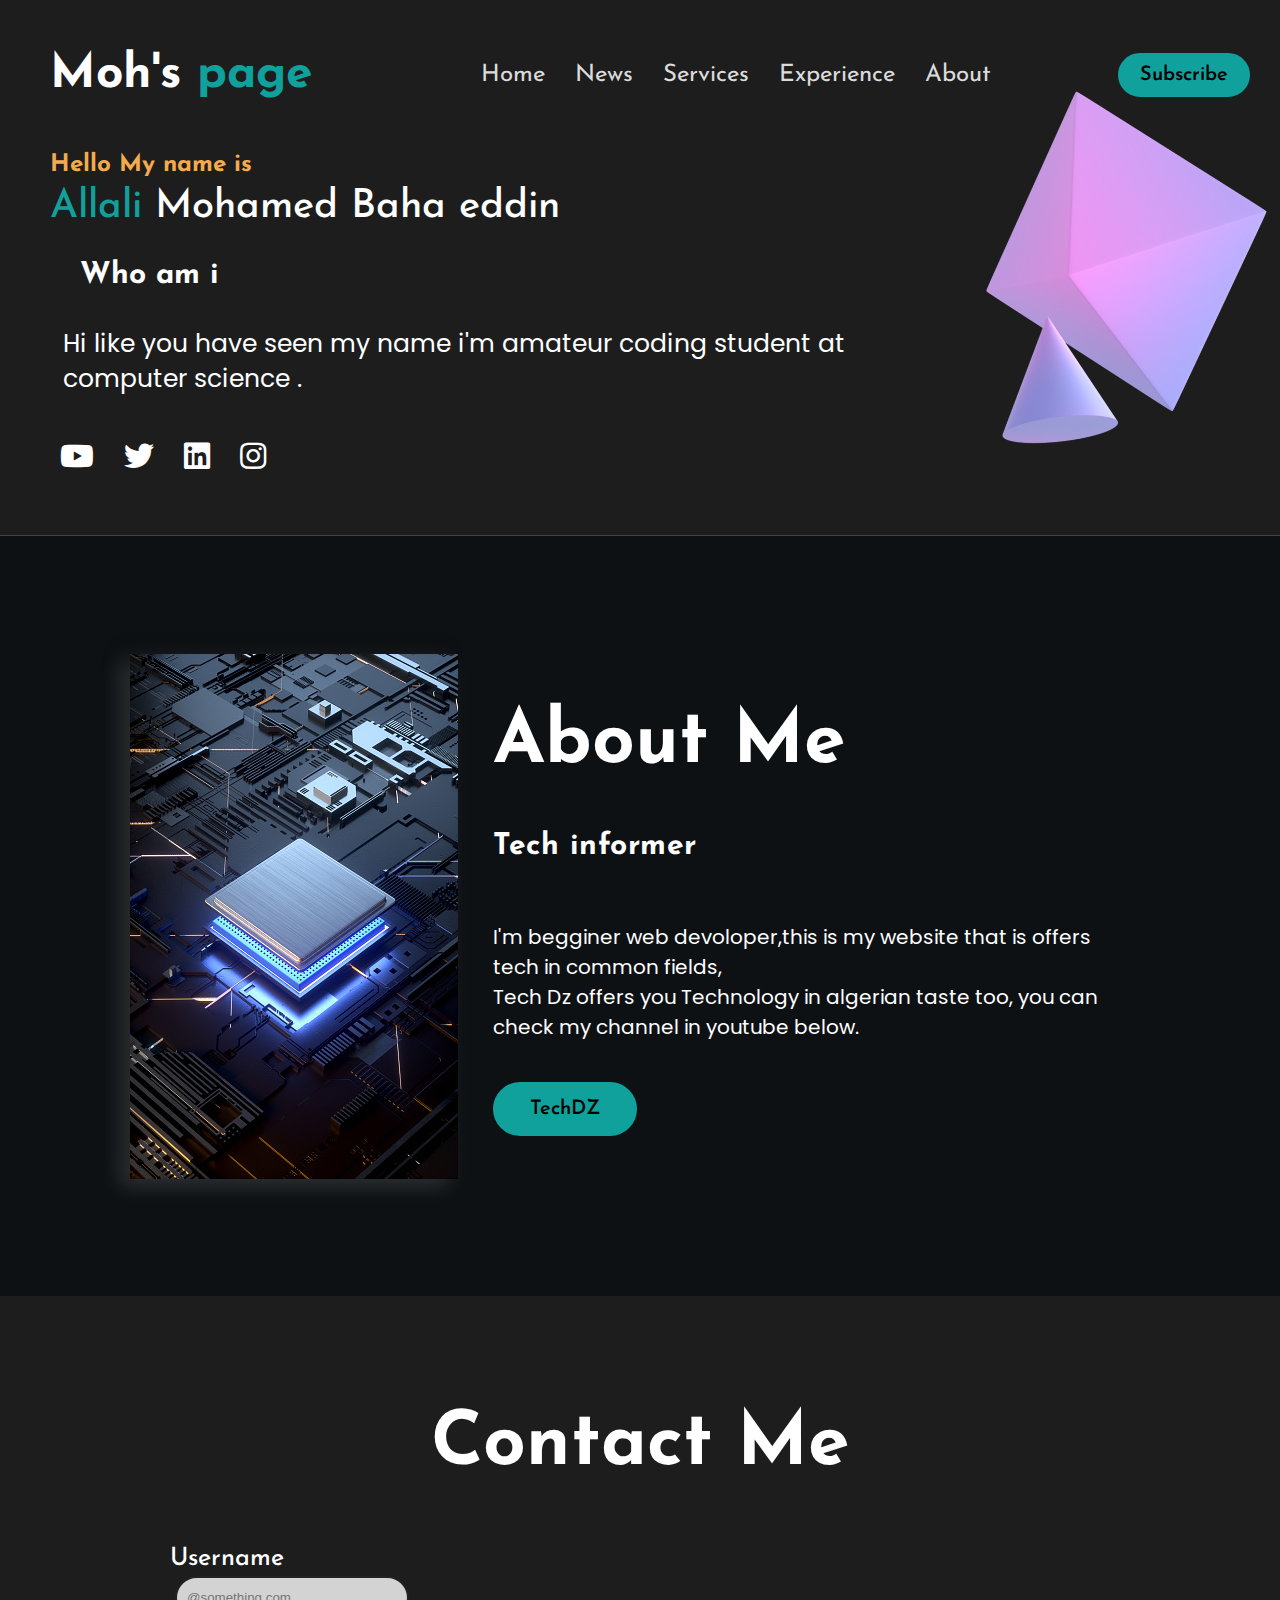
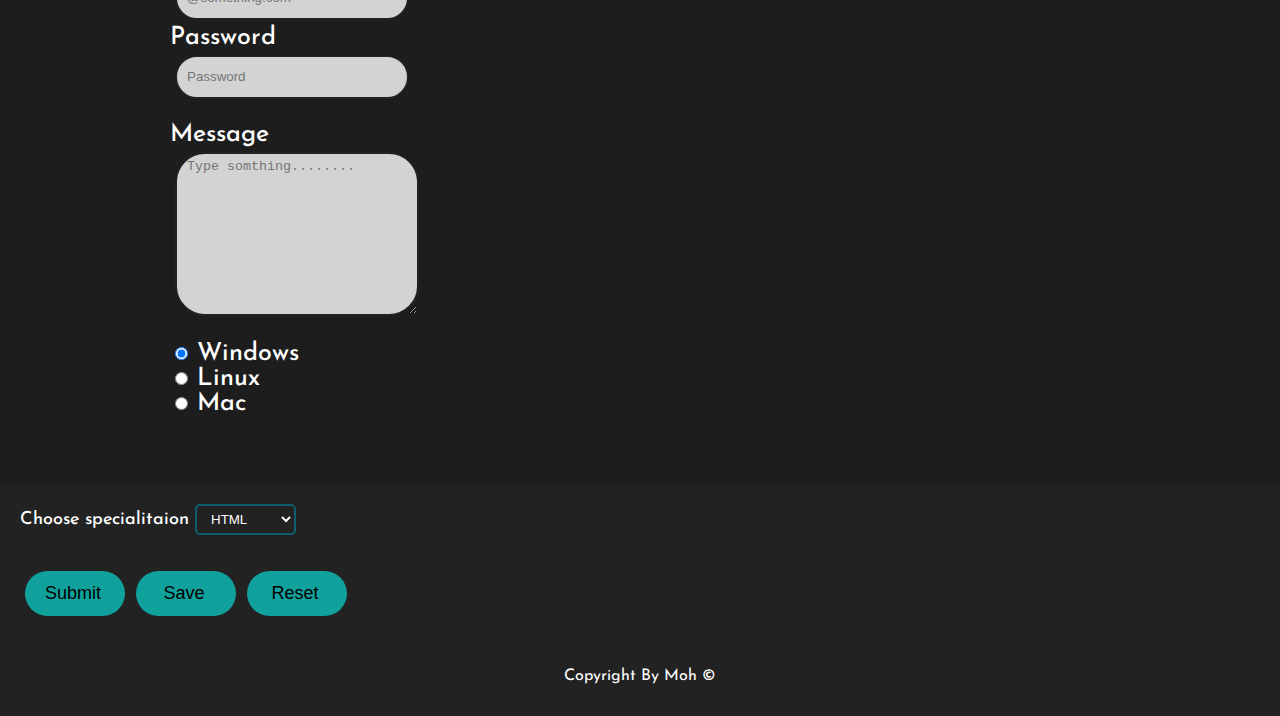
<file: index.html>
<!DOCTYPE html>
<html lang="en">
<head>
    <meta charset="UTF-8">
    <meta http-equiv="X-UA-Compatible" content="IE=edge">
    <meta name="viewport" content="width=device-width, initial-scale=1.0">
    <link rel="stylesheet" href="css/charset.css">
    <link href="https://fonts.googleapis.com/css2?family=Josefin+Sans:ital,wght@0,100;0,200;0,300;0,400;0,500;0,600;0,700;1,100;1,200;1,300;1,400;1,500;1,600;1,700&amp;display=swap" rel="stylesheet">
    <link rel="stylesheet" href="https://cdnjs.cloudflare.com/ajax/libs/font-awesome/5.15.4/css/all.min.css">
    <link rel="preconnect" href="https://fonts.googleapis.com"><link rel="preconnect" href="https://fonts.gstatic.com" crossorigin><link href="https://fonts.googleapis.com/css2?family=Josefin+Sans&family=Poppins:ital,wght@0,100;0,200;0,300;0,400;0,500;0,600;0,700;0,800;0,900;1,100;1,200;1,300;1,400;1,500;1,600;1,700;1,800;1,900&display=swap" rel="stylesheet">    
    <title>Website</title>
</head>
<body>
    <div class="first-sec">
    <header>

    <div class="nav-bar">
        <h1><a href="#">Moh's <span class="red">page</span></a></h1>
        <ul >
            <a href="#" class="link-nav">Home</a>
            <a href="Blog.html" class="link-nav">News</a>
            <a href="services.html" class="link-nav">Services</a>
            <a href="#" class="link">Experience</a>
            <a href="#about" class="link">About</a>
        </ul>
        <a class="sub-btn" href="sub.html" >Subscribe</a>

    </div>
    </header>
    <!-- This is the start of section of learn -->
    <!-- This is the start of section of learn -->
    <div class="name">    
        <h4>Hello My name is</h4>
        <h2><span class="red">Allali</span> Mohamed Baha eddin</h2>
        <h3 style="margin-bottom: 0;">Who am i</h3>
    </div>
    <p>Hi like you have seen my name i'm amateur coding student at computer science .</p>
        <div class="social-ico">            
            <a href="https://www.youtube.com/c/TechDz21" target="_blank"><i class="fab fa-youtube"></i></a>
            <a href="https://twitter.com/Allalibaha2004" target="_blank"><i class="fab fa-twitter"></i></a>
            <a href="https://www.linkedin.com/in/moh-all-90494821a/" target="_blank"><i class="fab fa-linkedin"></i></a>
            <a href="https://www.instagram.com/baha.ssd/" target="_blank"><i class="fab fa-instagram"></i></a>
        </div></div>
<section class="about" id="about">
    <div class="main">
        <img src="imgs/cpu.jpg" alt="alternative Text">
        <div class="about-text">
            <h3>About Me</h3>
            <h4>Tech informer</h4>
            <p>I'm begginer web devoloper,this is my website that is offers tech in common fields,<br>
                Tech Dz offers you Technology in algerian taste too,  you can check my channel in youtube below.</p>
                <a href="https://www.youtube.com/c/TechDz21" target="_blank"><button type="button">TechDZ</button></a>
            </div>
    </div>
</section>

<div class="second-sec">   
    <h2>Contact Me</h2> 
    <form class="wrapper">
    <label >Username</label>
    <div><input type="email" required placeholder="@something.com"></div>
    <label >Password </label>
    <div><input type="password" required placeholder="Password" minlength="8"></div><br>
    <label >Message </label>
    <div><textarea name="textarea" placeholder="Type somthing........"></textarea></div>

<!--Radio boxes area down-->
    <div><input id="win" type="radio" name="Os" value="windows" checked>
        <label for="win">Windows</label></div>
    <div><input id="lin" type="radio" name="Os" value="linux">
        <label for="lin">Linux</label></div>
    <div><input id="mc" type="radio" name="Os" value="Mac">
        <label for="mc">Mac</label></div><br>
    </form></div>
        
<!--Checkboxes area down here-->
<div class="sec-sec">
    <form action="">
       
<!--Button down section-->

<div class="selection">        
    <label for="sp">Choose specialitaion</label>
    <select name="specs" id="sp">
        <option value="1">HTML</option>
        <option value="2">Css</option>
        <option value="3">javascript</option>
        <option value="4">c++</option>
        <option value="5">C#</option>
    </select></div><br><br>
<div class="selection2">        
    <input class="butn" type="submit">
    <input class="butn" type="button" value="Save">
    <input class="butn" type="reset" value="Reset"></div>
        </form>
</div>
    <footer>

        <div class="footer">Copyright By Moh &copy;</div>

        

    </footer>
</html>
    



<!-- Ctrl+K+C to comment -->
<!-- Ctrl+k+U to uncomment -->
</file>
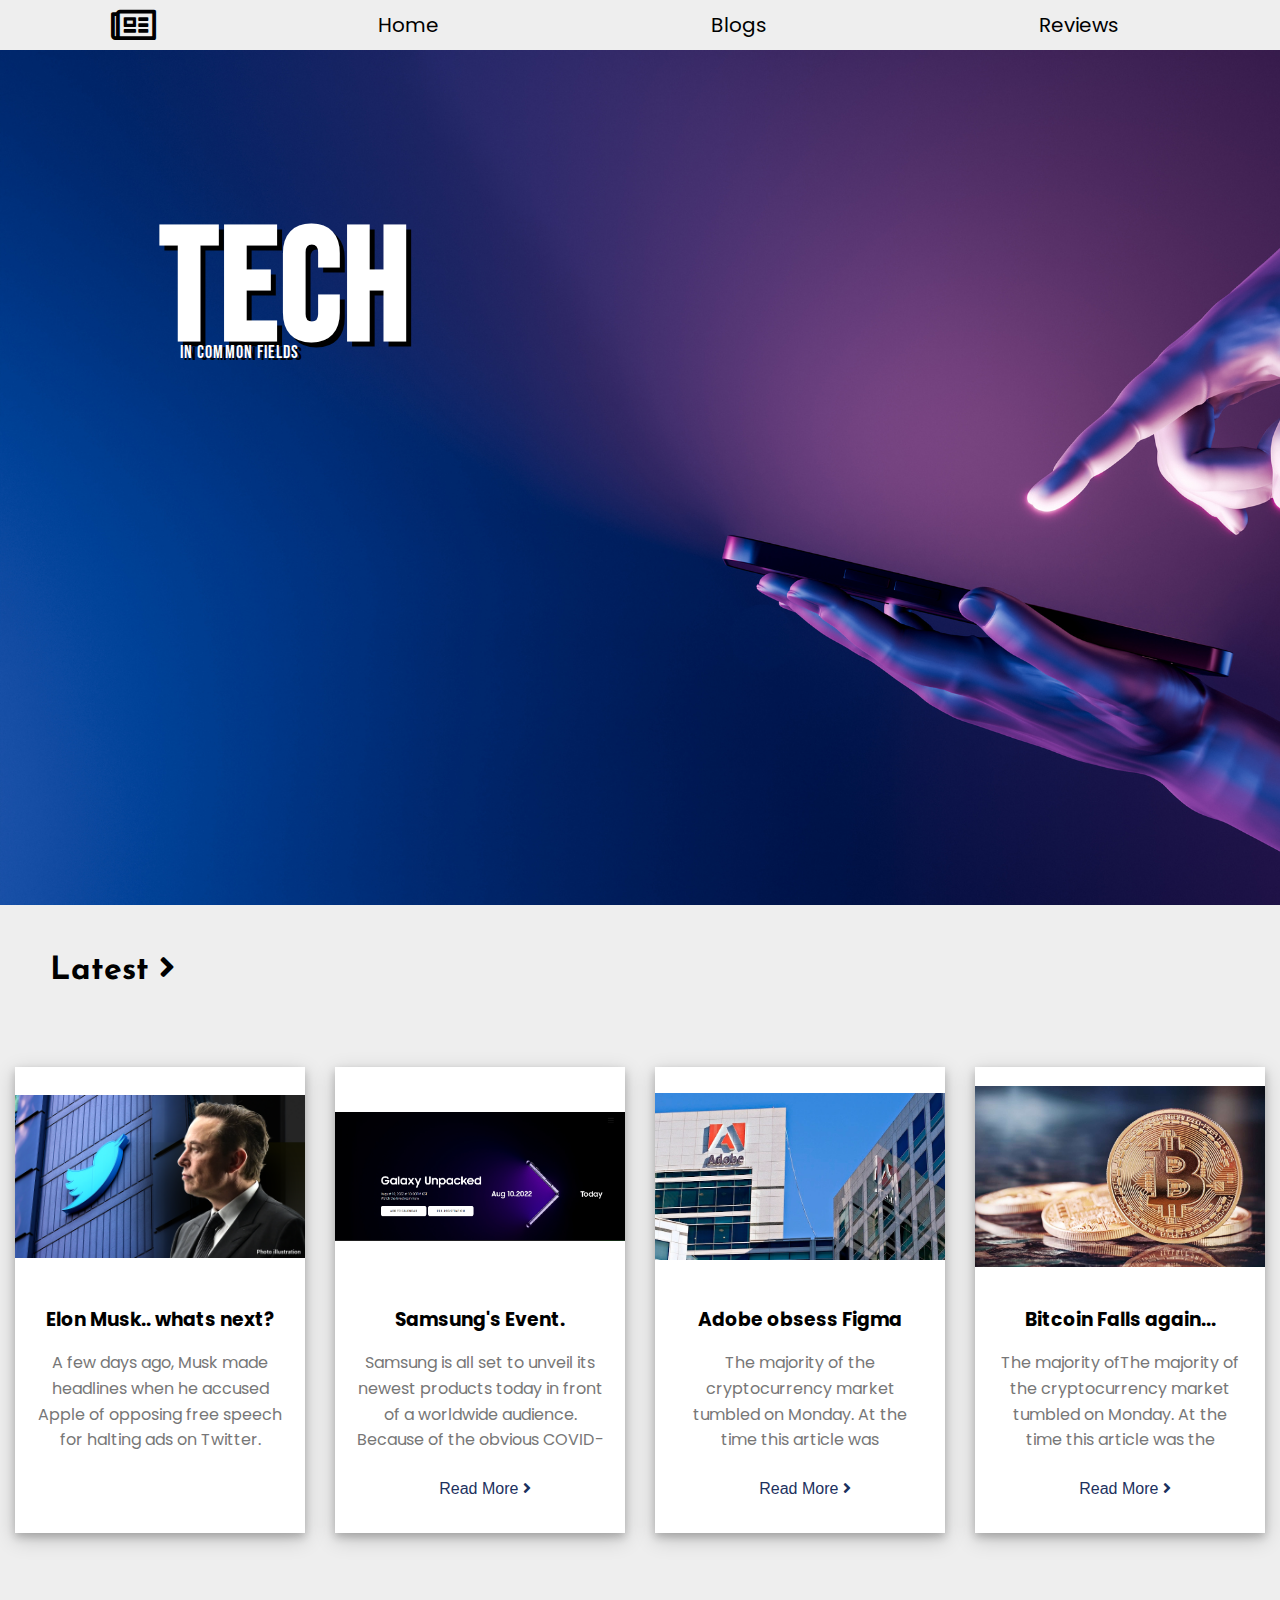
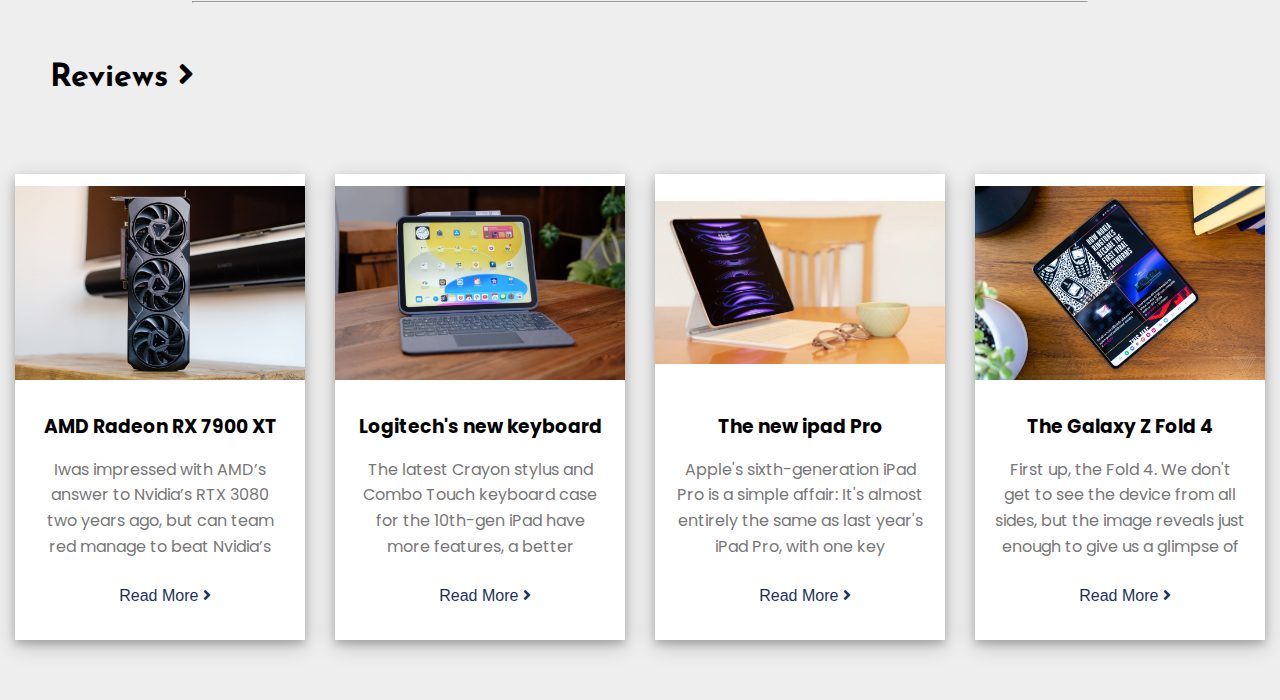
<file: Blog.html>
<!DOCTYPE html>
<html lang="en">
  <head>
    <meta charset="UTF-8" />
    <meta http-equiv="X-UA-Compatible" content="IE=edge" />
    <meta name="viewport" content="width=device-width, initial-scale=1.0" />
    <title>News</title>
    <link rel="stylesheet" href="css/Blog.css" />
    <link
      rel="stylesheet"
      href="https://cdnjs.cloudflare.com/ajax/libs/font-awesome/5.15.4/css/all.min.css" />
    <link rel="preconnect" href="https://fonts.googleapis.com" />
    <link rel="preconnect" href="https://fonts.gstatic.com" crossorigin />
    <link
      href="https://fonts.googleapis.com/css2?family=Josefin+Sans&family=Poppins:ital,wght@0,100;0,200;0,300;0,400;0,500;0,600;0,700;0,800;0,900;1,100;1,200;1,300;1,400;1,500;1,600;1,700;1,800;1,900&display=swap"
      rel="stylesheet" />
    <link rel="preconnect" href="https://fonts.googleapis.com" />
    <link rel="preconnect" href="https://fonts.gstatic.com" crossorigin />
    <link
      href="https://fonts.googleapis.com/css2?family=Bebas+Neue&display=swap"
      rel="stylesheet" />
  </head>
  <body>
    <div class="nav-bar">
      <i class="far fa-newspaper"></i>
      <a href="index.html" class="links">Home</a>
      <a href="#lat" class="links">Blogs</a>
      <a href="#rev" class="links">Reviews</a>
    </div>
    <div class="container">
      <h1>Tech</h1>
      <p>in common fields</p>
    </div>
    <!-- Latest section start -->
    <div class="cards" id="lat">
      <a href="">
        <h1>Latest <i class="fas fa-angle-right"></i></h1
      ></a>
      <div class="contain">
        <div class="cards-content">
          <div class="card">
            <div class="imge-card">
              <img src="imgs/Musk-Twitter-stake.png" alt="" />
            </div>
            <div class="info">
              <h3>Elon Musk.. whats next?</h3>
              <p>
                A few days ago, Musk made headlines when he accused Apple of
                opposing free speech for halting ads on Twitter.
              </p>
            </div>
          </div>
          <div class="card">
            <div class="imge-card"><img src="imgs/image-64.png" alt="" /></div>
            <div class="info">
              <h3>Samsung's Event.</h3>
              <p>
                Samsung is all set to unveil its newest products today in front
                of a worldwide audience. Because of the obvious COVID-19
              </p>
              <button>
                <a class="read-more-card" href=""
                  >Read More <i class="fas fa-angle-right"></i
                ></a>
              </button>
            </div>
          </div>
          <div class="card">
            <div class="imge-card">
              <img src="imgs/103918044.webp" alt="" />
            </div>
            <div class="info">
              <h3>Adobe obsess Figma</h3>
              <p>
                The majority of the cryptocurrency market tumbled on Monday. At
                the time this article was
              </p>
              <button>
                <a class="read-more-card" href=""
                  >Read More <i class="fas fa-angle-right"></i
                ></a>
              </button>
            </div>
          </div>
          <div class="card">
            <div class="imge-card">
              <img src="imgs/350357bc12_90659_bitcoin-def.jpg" alt="" />
            </div>
            <div class="info">
              <h3>Bitcoin Falls again...</h3>
              <p>
                The majority ofThe majority of the cryptocurrency market tumbled
                on Monday. At the time this article was the cryptocurrency
                market tumbled on Monday. At the time this article was
              </p>
              <button>
                <a class="read-more-card" href=""
                  >Read More <i class="fas fa-angle-right"></i
                ></a>
              </button>
            </div>
          </div>
        </div>
      </div>
    </div>
    <hr />
    <!-- Latest section End -->
    <!-- reviews section start -->
    <div class="reviews" id="rev">
      <a href=""
        ><h1>Reviews <i class="fas fa-angle-right"></i></h1
      ></a>
      <div class="contain">
        <div class="cards-content">
          <div class="card">
            <div class="imge-card"><img src="imgs/amd.jpg" alt="" /></div>
            <div class="info">
              <h3>AMD Radeon RX 7900 XT</h3>
              <p>
                Iwas impressed with AMD’s answer to Nvidia’s RTX 3080 two years
                ago, but can team red manage to beat Nvidia’s RTX 4080 two years
                later? Well, the answer is yes, absolutely yes, and for $200
                less.
              </p>
              <button>
                <a class="read-more-card" href=""
                  >Read More <i class="fas fa-angle-right"></i
                ></a>
              </button>
            </div>
          </div>
          <div class="card">
            <div class="imge-card"><img src="imgs/logitech.jpg" alt="" /></div>
            <div class="info">
              <h3>Logitech's new keyboard</h3>
              <p>
                The latest Crayon stylus and Combo Touch keyboard case for the
                10th-gen iPad have more features, a better
                design,.............lower price than Apple’s Pencil or Magic
                Keyboard Folio
              </p>
              <button>
                <a class="read-more-card" href=""
                  >Read More <i class="fas fa-angle-right"></i
                ></a>
              </button>
            </div>
          </div>
          <div class="card">
            <div class="imge-card"><img src="imgs/ipad.webp" alt="" /></div>
            <div class="info">
              <h3>The new ipad Pro</h3>
              <p>
                Apple's sixth-generation iPad Pro is a simple affair: It's
                almost entirely the same as last year's iPad Pro, with one key
                difference: Apple's new M2 processor. It’s powerful and great to
                use as a tablet, but it’s still far from becoming a truly
                versatile laptop replacement.
              </p>
              <button>
                <a class="read-more-card" href=""
                  >Read More <i class="fas fa-angle-right"></i
                ></a>
              </button>
            </div>
          </div>
          <div class="card">
            <div class="imge-card"><img src="imgs/Z-fold.jpg" alt="" /></div>
            <div class="info">
              <h3>The Galaxy Z Fold 4</h3>
              <p>
                First up, the Fold 4. We don't get to see the device from all
                sides, but the image reveals just enough to give us a glimpse of
                the three available colors: phantom black, beige, and graygreen
                (names according to Blass).
              </p>
              <button>
                <a class="read-more-card" href=""
                  >Read More <i class="fas fa-angle-right"></i
                ></a>
              </button>
            </div>
          </div>
        </div>
      </div>
    </div>
    <!-- reviews section End -->
  </body>
</html>
</file>
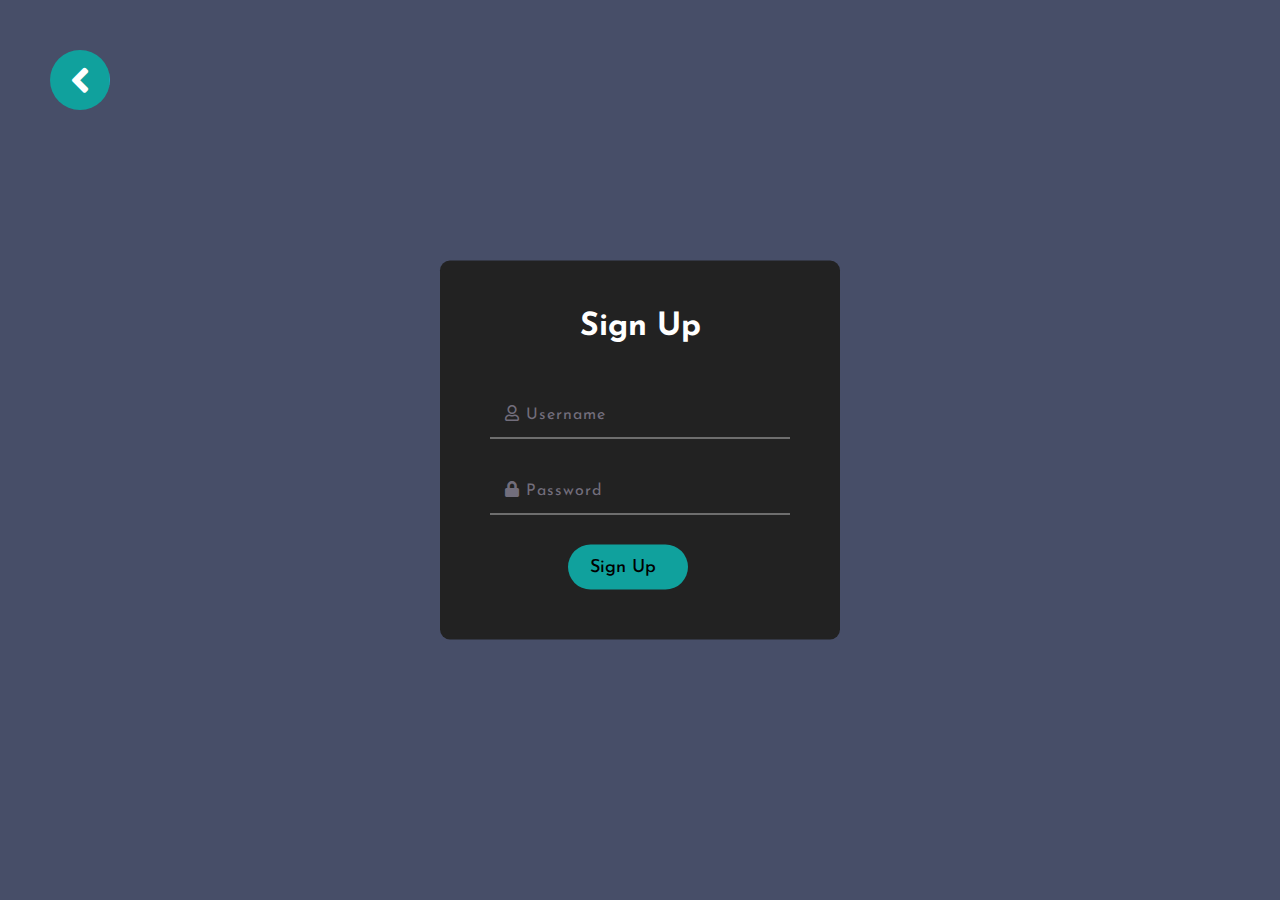
<file: sub.html>
<!DOCTYPE html>
<html lang="en">
<head>
    <meta charset="UTF-8">
    <meta http-equiv="X-UA-Compatible" content="IE=edge">
    <meta name="viewport" content="width=device-width, initial-scale=1.0">
    <link rel="stylesheet" href="css/sign-up.css">
    <link href="https://fonts.googleapis.com/css2?family=Josefin+Sans:ital,wght@0,100;0,200;0,300;0,400;0,500;0,600;0,700;1,100;1,200;1,300;1,400;1,500;1,600;1,700&amp;display=swap" rel="stylesheet">
    <link rel="stylesheet" href="https://cdnjs.cloudflare.com/ajax/libs/font-awesome/5.15.4/css/all.min.css">
    <link rel="preconnect" href="https://fonts.googleapis.com"><link rel="preconnect" href="https://fonts.gstatic.com" crossorigin>
    <link href="https://fonts.googleapis.com/css2?family=Josefin+Sans&family=Poppins:ital,wght@0,100;0,200;0,300;0,400;0,500;0,600;0,700;0,800;0,900;1,100;1,200;1,300;1,400;1,500;1,600;1,700;1,800;1,900&display=swap" rel="stylesheet">    
    <title>Sign Up</title>
</head>
<body>
    <div class="return">
        <div class="cont">
<a href="index.html"><i class="fas fa-angle-left"></i> <span class="span">Back</span></a>
        </div>
    </div>
<div class="main">
    <div class="box">
        <h1>Sign Up</h1>
<form action="">
    <div class="input-bx">
        <input type="text" name="Username" autocomplete="off" required>
        <label class="label1"><i class="far fa-user"></i> Username</label>
    </div>
    <div class="input-bx">
        <input type="password" name="Password" autocomplete="off" required >
        <label class="label2"><i class="fas fa-lock"></i> Password</label>
    </div>
    <input type="submit" value="Sign Up">
</form>
    </div>
</div>

</body>
</html>
</file>
<file: css/charset.css>
/* Css variables */
:root {
  --primary: #10a19d;
  --yelow: #f3ab4d;
}
/* For all */
* {
  /* outline: 2px solid limegreen ; */
  scroll-behavior: smooth;
}

/* Body defaults styling */
body {
  font-family: "josefin sans", sans-serif;
  margin: 0px;
  color: white;
  scroll-behavior: smooth;
}
@media (max-width: 920px) {
  body {
    width: 213%;
  }
  .first-sec {
    background-image: none !important;
  }
  .first-sec p {
    padding-left: 100px !important;
  }

  .nav-bar {
    display: flex !important;
    align-items: center !important;
    justify-content: flex-start !important;
    flex-direction: column !important;
  }
  .about-text h3 {
    font-size: 60px;
    margin-bottom: 10px;
    margin-top: 10px;
  }
  .about-text h4 {
    font-size: 25px;
    letter-spacing: 0.5px;
    font-weight: bold;
  }
  .about img {
    box-shadow: -11px -6px 16px 0 rgb(0 0 0 / 20%),
      -10px 6px 20px 0 rgb(255 255 255 / 16%) !important;
    transition: 0.4s ease;
    outline: none;
    transform: rotate(90deg);
  }
  .about img:hover {
    transform: scale(1.1) rotate(90deg) !important;
    box-shadow: -20px 20px 16px 0 rgb(0 0 0 / 20%),
      0px 20px 20px 0 rgb(255 255 255 / 29%) !important;
  }
  .main {
    flex-direction: column;
    display: flex;
    margin: 10px 130px;
    max-width: 95%;
    justify-content: space-between;
    align-items: center;
  }
  .about-text {
    margin: 0 !important;
    display: flex;
    position: relative;
    flex-direction: column;
    justify-content: center;
    align-items: center;
  }
  .sec-sec form {
    display: flex;
    flex-direction: column;
    align-items: center;
  }
}
/* Styling name and surname */
.name h3 {
  font-size: 30px;
  margin-left: 50px;
}
.name h2 {
  font-size: 40px;
  margin-left: 20px;
  font-weight: 500;
  margin-top: 10px;
}
.name h4 {
  font-size: calc(1.275rem + 0.3vw);
  color: var(--yelow);
  margin-left: 20px;
  margin-bottom: 0;
}
/* Span for word color vaariation */
.red {
  color: var(--primary);
}
/* Styling inputs E-mail password */
.wrapper input[type="email"],
input[type="password"],
input[type="text"] {
  border-radius: 25px;
  background-color: #d3d3d3;
  width: 210px;
  height: 30px;
  border: #222222 2px solid;
  padding: 5px 10px 5px 10px;
  transition: 0.3s;
  margin: 5px;
}
.wrapper textarea {
  background-color: #d3d3d3;
  border-radius: 30px;
  width: 220px;
  height: 150px;
  border: #222222 2px solid;
  padding: 5px 10px 5px 10px;
  transition: 0.3s;
  margin: 5px 5px 20px 5px;
}
.wrapper input[type="email"]:focus,
input[type="password"]:focus {
  width: 260px;
}
.wrapper {
  display: flex;
  flex-direction: column;
  justify-items: center;
  padding-left: 120px;
}
.wrapper label {
  font-size: 25px;
}
/* First section (simple paragraphe and background and social media) */
.first-sec p {
  border: 3px;
  font-size: 25px;
  font-family: "poppins", sans-serif;
  padding: 10px 33px 15px 33px;
  width: 70%;
  line-height: 35px;
  margin-bottom: 0px;
}
.first-sec {
  transition: 0.4s ease;
  background-image: url(../imgs/PNG.png);
  background-size: 90%;
  background-repeat: no-repeat;
  background-position: right;
  background-color: #1d1d1d;
  margin: 0px 0px;
  display: flex;
  flex-direction: column;
  padding: 30px;
  border-bottom: 1px solid #ffffff2e;
}
/* Contact Me area */
.second-sec {
  transition: 0.4s ease;
  background-repeat: no-repeat;
  background-color: #1d1d1d;
  margin: 0px 0px;
  padding: 50px;
}
.second-sec h2 {
  display: flex;
  justify-content: center;
  font-size: 75px;
}
form {
  font-size: large;
  font-weight: 500;
  size: 200%;
}
/* Styling bottom buttons (submit reset save) */
.butn {
  text-decoration: none;
  background-color: var(--primary);
  width: 100px;
  margin-left: 5px;
  height: 45px;
  padding-right: 10px;
  border-radius: 50px;
  border: 0ch;
  font-weight: 500;
  font-size: large;
  cursor: pointer;
  transition: 0.4s ease;
  outline: none;
}
.butn:hover {
  background-color: transparent;
  border: solid 3px;
  border-color: var(--primary);
  color: white;
  transform: scale(1.1);
  box-shadow: 5px 1px 16px 0 rgb(0 0 0 / 20%),
    0px 1px 20px 0 rgb(255 255 255 / 16%) !important;
}
/* Second section area */
.sec-sec {
  padding: 20px;
  background-color: #222222;
  color: white;
}
.sec-sec select {
  padding: 5px 10px;
  border-radius: 5px;
  background-color: #222222;
  color: white;
  border: solid 2px #0e5e6f;
}
.footer {
  background-color: #222222;
  display: flex;
  justify-content: center;
  align-items: center;
  height: 80px;
  color: white;
  font-size: medium;
}
/* navigation section bar */
.nav-bar {
  display: flex;
  align-items: center;
  justify-content: space-between;
}
.nav-bar h1 a:hover:after {
  width: 0;
  text-decoration: none;
  color: white;
}
.nav-bar h1 a {
  color: white;
  margin-left: 20px;
}
.nav-bar a {
  text-decoration: none;
  padding-right: 30px;
  color: #dbdbdb;
  font-size: 1.5em;
  position: relative;
}
.nav-bar a:hover {
  color: rgb(255, 255, 255);
}
.nav-bar a:after {
  content: "";
  width: 0;
  height: 3px;
  position: absolute;
  left: 0;
  bottom: -10px;
  border-radius: 100px;
  background-color: var(--primary);
  transition: 0.4s;
}

.nav-bar a:hover:after {
  width: 70%;
}
.nav-bar ul {
  display: flex;
  justify-content: flex-end;
  align-items: center;
  position: relative;
  /* left: 180px; */
}
.social-ico {
  color: white;
  background-color: transparent;
  display: flex;
  justify-content: flex-start;
  align-items: start;
  padding: 15px;
}
.nav-bar a.sub-btn {
  font-family: "josefin sans", sans-serif;
  padding: 10px 20px;
  cursor: pointer;
  border-radius: 35px;
  border: 2px solid var(--primary);
  font-weight: 600;
  font-size: 20px;
  background-color: var(--primary);
  color: black;
  transition: 0.4s ease;
}
.nav-bar a.sub-btn:hover:after {
  width: 0;
}
.nav-bar .sub-btn:hover {
  transform: scale(1.1);
  background-color: transparent;
  border-color: var(--primary);
  color: white;
  box-shadow: -11px -6px 16px 0 rgb(0 0 0 / 20%),
    -10px 6px 20px 0 rgb(255 255 255 / 16%) !important;
}
.social-ico a {
  color: white;
  font-size: 30px;
  margin: 15px;
  transition: 0.4s ease;
}
.social-ico a:hover {
  transform: scale(1.3);
  color: var(--yelow);
}

/* The about text */
.about {
  background-color: #0e1114;
  padding: 100px 0px;
}
.main {
  display: flex;
  margin: 10px 130px;
  max-width: 95%;
  justify-content: space-between;
  align-items: center;
}
.about img {
  vertical-align: center;
  box-shadow: -11px -6px 16px 0 rgb(0 0 0 / 20%),
    -10px 6px 20px 0 rgb(255 255 255 / 16%) !important;
  transition: 0.4s ease;
  outline: none;
}
.about img:hover {
  transform: scale(1.05);
  box-shadow: -20px 20px 16px 0 rgb(0 0 0 / 20%),
    0px 20px 20px 0 rgb(255 255 255 / 29%) !important;
}
.about-text h3 {
  font-size: 75px;
  margin-bottom: 10px;
  margin-top: 10px;
}
.about-text h4 {
  font-size: 30px;
  letter-spacing: 0.5px;
}
.about-text {
  margin: 50px 35px;
  display: flex;
  position: relative;
  flex-direction: column;
  justify-content: center;
}
.about-text p {
  font-size: 20px;
  font-family: "poppins", sans-serif;
  margin-bottom: 40px;
}
button {
  font-family: "josefin sans", sans-serif;
  padding: 15px 35px;
  cursor: pointer;
  border-radius: 35px;
  border: 2px solid var(--primary);
  font-weight: 600;
  font-size: 20px;
  background-color: var(--primary);
  color: black;
  transition: 0.4s ease;
  outline: none;
}
.about-text a button:hover {
  transform: scale(1.1);
  background-color: transparent;
  border-color: var(--primary);
  color: white;
  box-shadow: -11px -6px 16px 0 rgb(0 0 0 / 20%),
    -10px 6px 20px 0 rgb(255 255 255 / 16%) !important;
}
</file>
<file: css/Blog.css>
/* Start variables */
:root {
  --main-color: #82C3EC;
  --secondary-color: #1C315E;
  --section-padding: 60px;
  --section-background: #f6f6f6;
  --main-duration: 0.5s;
}
/* End variables */
/* Start Global Rules */
*{
    box-sizing: border-box;
}
  html {
    scroll-behavior: smooth;
    box-sizing: border-box;
    overflow-x: hidden;
  }
  body {
    font-family: 'poppins', sans-serif;
    padding: 0;
    background-color: #eee;
    margin: 0;
  }
*::after,*::before{
    box-sizing: border-box;
}
  /* Default container */
  .container {
    padding-left: 15px;
    padding-right: 15px;
    margin-left: auto;
    margin-right: auto;
    background-image: url(../imgs/back-1.jpg);
    background-size: cover;
    height: 95vh;
  }
  /* Navigation Bar */
  .nav-bar{
    display: flex;
    justify-content: space-around;
    align-items: center;
    height: 50px;
    background-color: #eee;
    margin: 0;
    padding: 0;
  }
  .nav-bar i{
    font-size: 40px;
  }
  .nav-bar a{
    text-decoration: none;
    font-size: 20px;
    color: black;
    margin-right: 50px;
    transition: .3s ease;
  }
  .nav-bar a:hover{
    transform: scale(1.1);
    color: var(--main-color);
  }
  @media (max-width:767px){
    /* .nav-bar{
         justify-content: space-between; 
    } */
    body{
        max-width: 100%;
    }
    .nav-bar a{
        margin-right: 0;
        font-size: 15px !important;
    }
    .nav-bar i{
      font-size: 30px !important;
      padding-left: 10px !important;
    }
  }
  .container h1{
    margin: 0;
    padding: 145px 0 0 145px;
    font-family: 'Bebas Neue', cursive;
    font-size: 160px;
    letter-spacing: 2.1px;
    color: white;
    text-shadow: 5px 5px black;
  }
  .container p{
    margin-top: -45px;
    margin-left: 165px;
    font-family: 'Bebas Neue', cursive;
    color: white;
    font-size: 18px;
    letter-spacing: 1.1px;
    text-shadow: 4px 2px black;

  }
  @media (max-width:767px){
    hr{
      width: 200px;
    }
.container h1{
    padding: 200px 0 0 80px !important;
    font-size: 110px;
    text-shadow: 5px 4px black;

}  
.container p{
  margin-top: -26px;
  margin-left: 91px;
}
}
.contain{
  padding-left: 15px;
  padding-right: 15px;
  margin-left: auto;
  margin-right: auto;
}
.cards,.reviews{
  padding-bottom: var(--section-padding);
}
 .cards-content{
  display: grid;
  grid-template-columns: repeat(auto-fill,minmax(250px,1fr));
  grid-gap: 30px;
  margin-top: 80px;
}
.cards-content .card {
  background-color: white;
  transition: .4s ease;
}
.cards-content .card img {
  max-width: 100%;
  min-height: 100%;
  overflow: hidden;  
  object-fit: contain;
}
.cards-content .card .info {
  text-align: center;
  padding: 20px;
}
.cards-content .card .info h3 {
  margin: 0;
}
.cards-content .card .info p {
  color: #777;
  line-height: 1.6;
  margin-bottom: 10px;
  height: 105px;
  overflow: hidden;
}
.info .read-more-card{
  text-decoration: none;
  color: var(--secondary-color);

}
.info button{
  background-color: transparent;
  border: none;
  font-size: 16px;
  transition: .5s ease-out;
  margin: 5px;
  width: 100%;
  height: 38px;
}
button:hover{
  background-color: var(--main-color);
  cursor: pointer;
}
.card:hover{
  transform: scale(1.01);
}
.card{
  box-shadow: 0 4px 8px 0 rgba(0, 0, 0, 0.2), 0 6px 20px 0 rgba(0, 0, 0, 0.19);

}
.card .imge-card {
max-width: 100%;
height: 218px ;
/* background-color: black; */
}
.cards>a ,.cards h1,.reviews>a ,.reviews h1{
  font-family: 'josefin sans' !important;
  padding-left: 50px;
  text-decoration: none;
  color: black;
}
hr{
  width: 70%;
}
</file>
<file: css/sign-up.css>
/* Css variables */
:root{
    --primary:#10A19D;
}
/* For all */
*{
    padding: 0;
    margin: 0;
    box-sizing: border-box;
    font-family: 'josefin sans', sans-serif;
}
/* Return button */
.return{
    padding: 50px;
    display: flex;
    justify-content: flex-start;
    align-items: center;
}
.return a{
text-decoration: none;
align-items: center;
position: absolute;

color: white;
}
.return .span{
    position: absolute;
    margin-left: 38px;
    top: 20px;
    font-size: 20px;
}
.cont {
    max-width: 120px;
    max-height: 60px;
    min-width: 60px;
    min-height: 60px;
    border-radius: 50%;
    background-color: var(--primary);
    position: relative;
    cursor: pointer;
    overflow: hidden;
    transition: .4s ease;
}
.cont i{
    position: relative;
    font-size: 40px;
    left: 20px;
    top: 10px;
}
.return .cont:hover{
    background-color: transparent;
    border: solid 3px;
    border-color: var(--primary);
    transform: scale(1.1);
    box-shadow: 5px 1px 16px 0 rgb(0 0 0 / 20%),
    0px 1px 20px 0 rgb(255 255 255 / 16%) !important ;
    max-width: 120px;
    min-width: 125px;
    border-radius:40px;
    
}
.return .cont:hover ~ .return .span{
    top: 18px;
    color: white;
}
.return .cont:hover ~ .cont i{
    top: 8px;
}
body{
    height: 100vh;
    width: 100%;
    background-color: #474E68;
}
.box{
    position: absolute;
    top: 50%;
    left: 50%;
    width: 400px;
    transform: translate(-50%,-50%);
    background-color: #222222;
    padding: 50px;
    border-radius: 10px;
}
.box h1{
    text-align: center;
    color: white;
    margin-bottom: 50px;
    text-transform: capitalize;
}
.box .input-bx input{
    font-family: 'poppins', sans-serif;
    color: #fff;
    width: 100%;
    padding: 10px;
    font-size: 16px;
    letter-spacing: 1px;
    margin-bottom: 30px;
    border: none;
    background-color: transparent;
    border-bottom: 1px solid rgb(185, 185, 185);
    outline: none;
    transition: .4s ease;

}
.box .input-bx .label1{
    position: absolute;
    left: 65px;
    color: #726e7c;
    letter-spacing: 1px;
    padding: 12px 0;
    font-size: 16px;
    transition: .4s ease;
    z-index: -1;
    transition: .3s ease;
}
.box .input-bx .label2{
    position: absolute;
    left: 65px;
    color: #726e7c;
    letter-spacing: 1px;
    padding: 12px 0;
    font-size: 16px;
    transition: .4s ease;
    z-index: -1;
    transition: .3s ease;
}
.box input[type="submit"]{

    outline: none;
    text-decoration: none;
    background-color: var(--primary);
    width: 120px;
    margin-left: 26%;
    height: 45px;
    padding-right: 10px;
    border-radius: 50px;
    border: 0ch;
    font-weight: 500;
    font-size: large;
    cursor: pointer;
    transition:.4s ease;
}
.box input[type="submit"]:hover{
    background-color: transparent;
    border: solid 3px;
    border-color: var(--primary);
    color: white;
    transform: scale(1.1);
    box-shadow: 5px 1px 16px 0 rgb(0 0 0 / 20%),
     0px 1px 20px 0 rgb(255 255 255 / 16%) !important
}
.box .input-bx input:focus ~ .label1,
.box .input-bx input:valid ~ .label1{
    font-size: 12px;
    top: 105px;
    color: var(--primary);
    
}
.box .input-bx input:focus ~ .label2,
.box .input-bx input:valid ~ .label2{
    font-size: 12px;
    top: 190px;
    color: var(--primary); 
}
.box .input-bx input:focus ~ .label1 i,
.box .input-bx input:valid ~ .label1 i,
.box .input-bx input:focus ~ .label2 i,
.box .input-bx input:valid ~ .label2 i{
    color: var(--primary);
}
.box .input-bx input:focus,
.box .input-bx input:valid{
    border-bottom:1px solid white;
}
@media (max-width:550px) {
    body{
        height: 100vh;
        width: 100%;
        background-color: #222222;
    }
    .box{
        width: 100%;
    }
    
}
</file>
